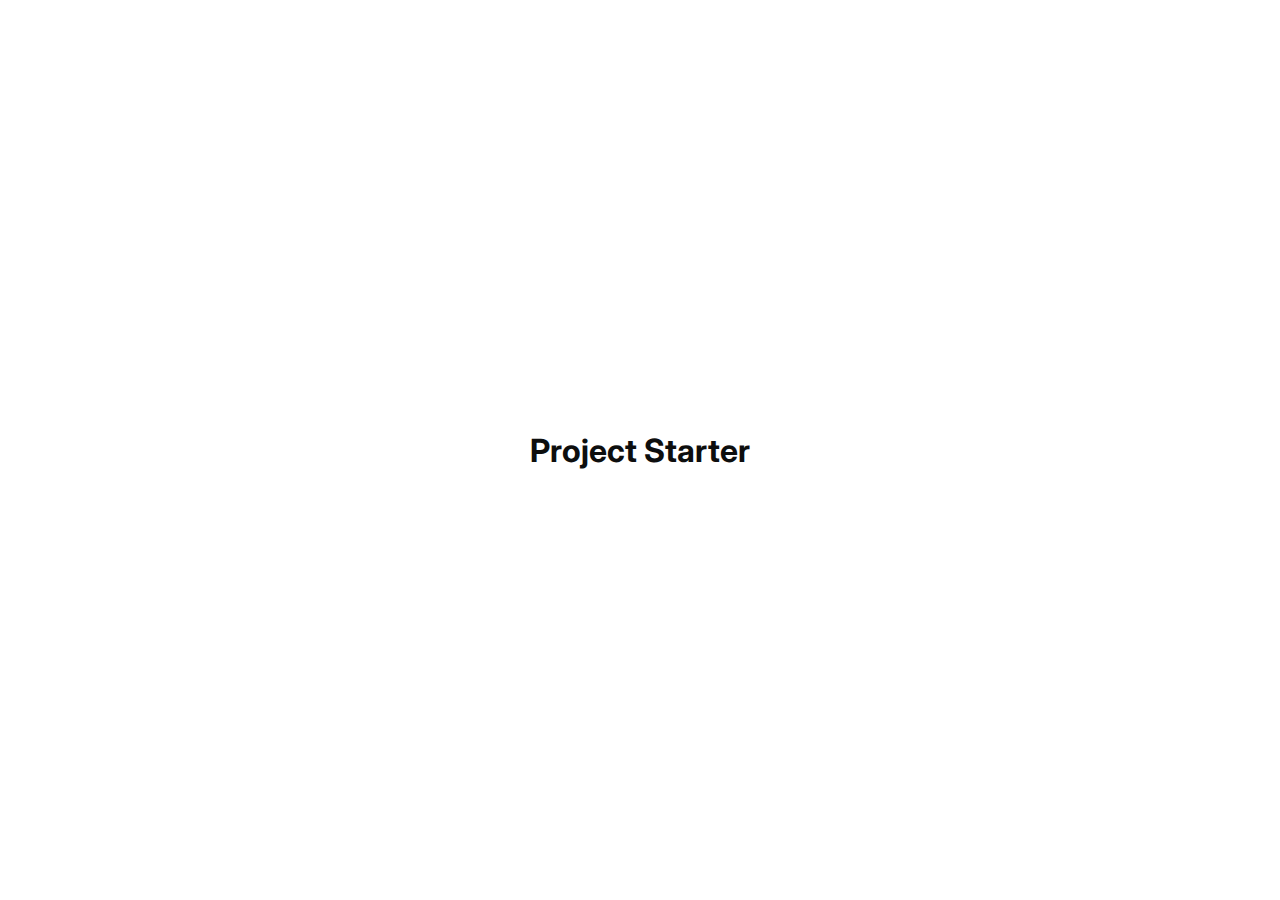
<file: _project_starter_/index.html>
<!DOCTYPE html>
<html lang="en">
  <head>
    <meta charset="UTF-8" />
    <meta http-equiv="X-UA-Compatible" content="IE=edge" />
    <meta name="viewport" content="width=device-width, initial-scale=1.0" />
    <link rel="stylesheet" href="./style.css" />
    <script defer src="./script.js"></script>
    <title>My Project</title>
  </head>
  <body>
    <h1>Project Starter</h1>
  </body>
</html>
</file>
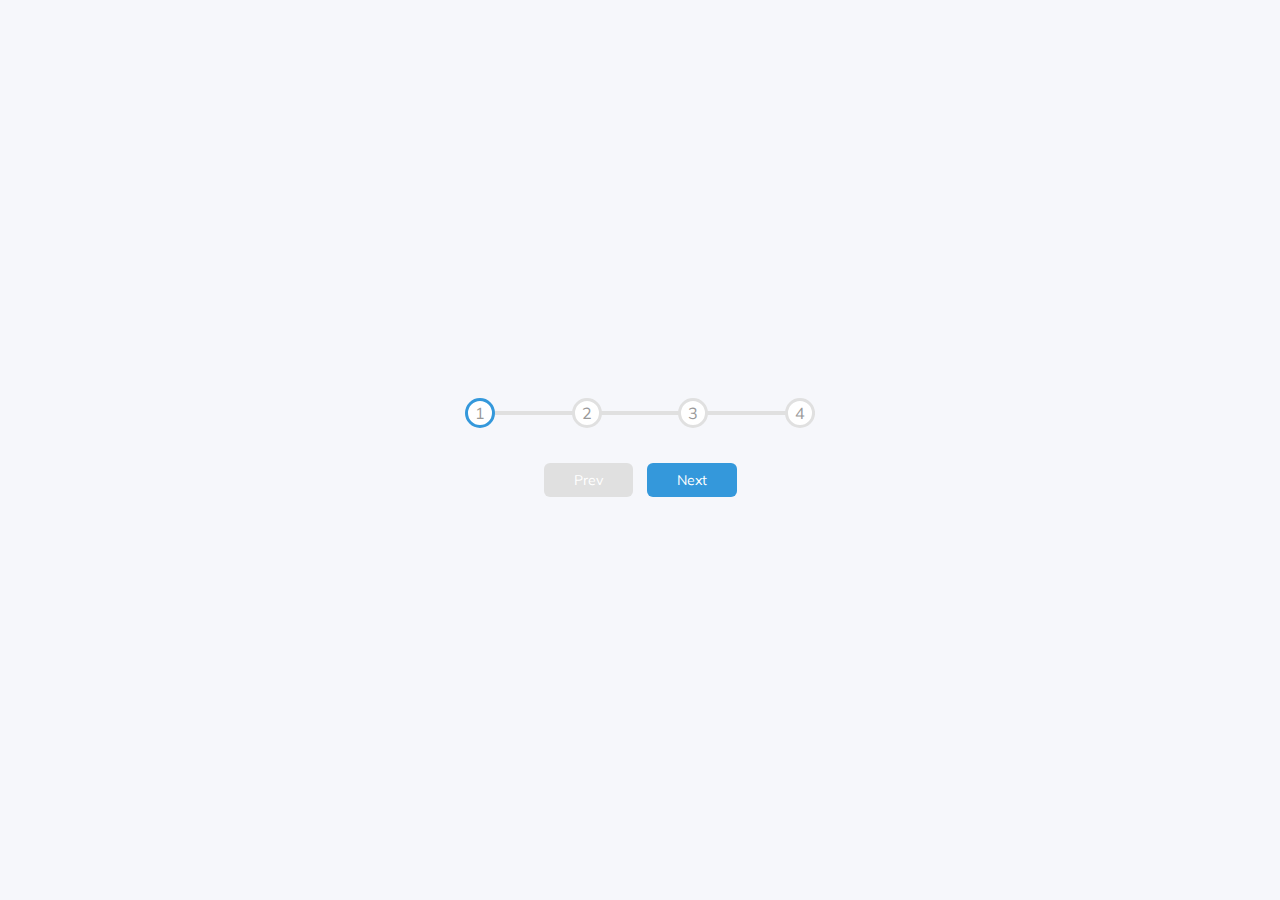
<file: progress-steps/index.html>
<!DOCTYPE html>
<html lang="en">
  <head>
    <meta charset="UTF-8" />
    <meta http-equiv="X-UA-Compatible" content="IE=edge" />
    <meta name="viewport" content="width=device-width, initial-scale=1.0" />
    <link rel="stylesheet" href="./style.css" />
    <script defer src="./script.js"></script>
    <title>Progress Steps</title>
  </head>
  <body>
    <div class="container">
      <div class="progress-container">
        <div class="progress" id="progress"></div>
        <div class="circle active">1</div>
        <div class="circle">2</div>
        <div class="circle">3</div>
        <div class="circle">4</div>
      </div>
      <button class="btn" id="prev" disabled>Prev</button>
      <button class="btn" id="next">Next</button>
    </div>
  </body>
</html>
</file>
<file: _project_starter_/style.css>
@import url("https://fonts.googleapis.com/css2?family=Inter:wght@400;500;600;700&display=swap");

*,
*::before,
*::after {
  margin: 0;
  padding: 0;
  box-sizing: border-box;
}

body {
  font-family: "Inter", sans-serif;
  display: flex;
  flex-direction: column;
  align-items: center;
  justify-content: center;
  height: 100vh;
  color: #0d0e0e;
  overflow: hidden;
}
</file>
<file: progress-steps/style.css>
@import url("https://fonts.googleapis.com/css2?family=Muli:wght@400;500;600;700&display=swap");

:root {
  --line-border-fill: #3498db;
  --line-border-empty: #e0e0e0;
}

*,
*::before,
*::after {
  margin: 0;
  padding: 0;
  box-sizing: border-box;
}

body {
  font-family: "Muli", sans-serif;
  display: flex;
  align-items: center;
  justify-content: center;
  height: 100vh;
  color: #0d0e0e;
  overflow: hidden;

  background: #f6f7fb;
}

.container {
  text-align: center;
}

.progress-container {
  display: flex;
  justify-content: space-between;
  position: relative;
  margin-bottom: 30px;
  max-width: 100%;
  width: 350px;
}

.progress-container::before {
  content: "";
  background: var(--line-border-empty);
  position: absolute;
  top: 50%;
  left: 0;
  transform: translateY(-50%);
  height: 4px;
  width: 100%;
  z-index: -1;
}

.progress {
  background: var(--line-border-fill);
  position: absolute;
  top: 50%;
  left: 0;
  transform: translateY(-50%);
  height: 4px;
  width: 0%;
  z-index: -1;
  transition: 0.4s ease;
}

.circle {
  background: #fff;
  color: #999;
  border-radius: 50%;
  height: 30px;
  width: 30px;
  display: flex;
  align-items: center;
  justify-content: center;
  border: 3px solid var(--line-border-empty);
  transition: 0.4s ease;
}

.circle.active {
  border-color: var(--line-border-fill);
}

.btn {
  background: var(--line-border-fill);
  color: #fff;
  border: 0;
  border-radius: 6px;
  cursor: pointer;
  font-family: inherit;
  padding: 8px 30px;
  margin: 5px;
  font-size: 14px;
}

.btn:active {
  transform: scale(0.98);
}

.btn:focus {
  outline: none;
}

.btn:disabled {
  background: var(--line-border-empty);
  cursor: not-allowed;
}
</file>
